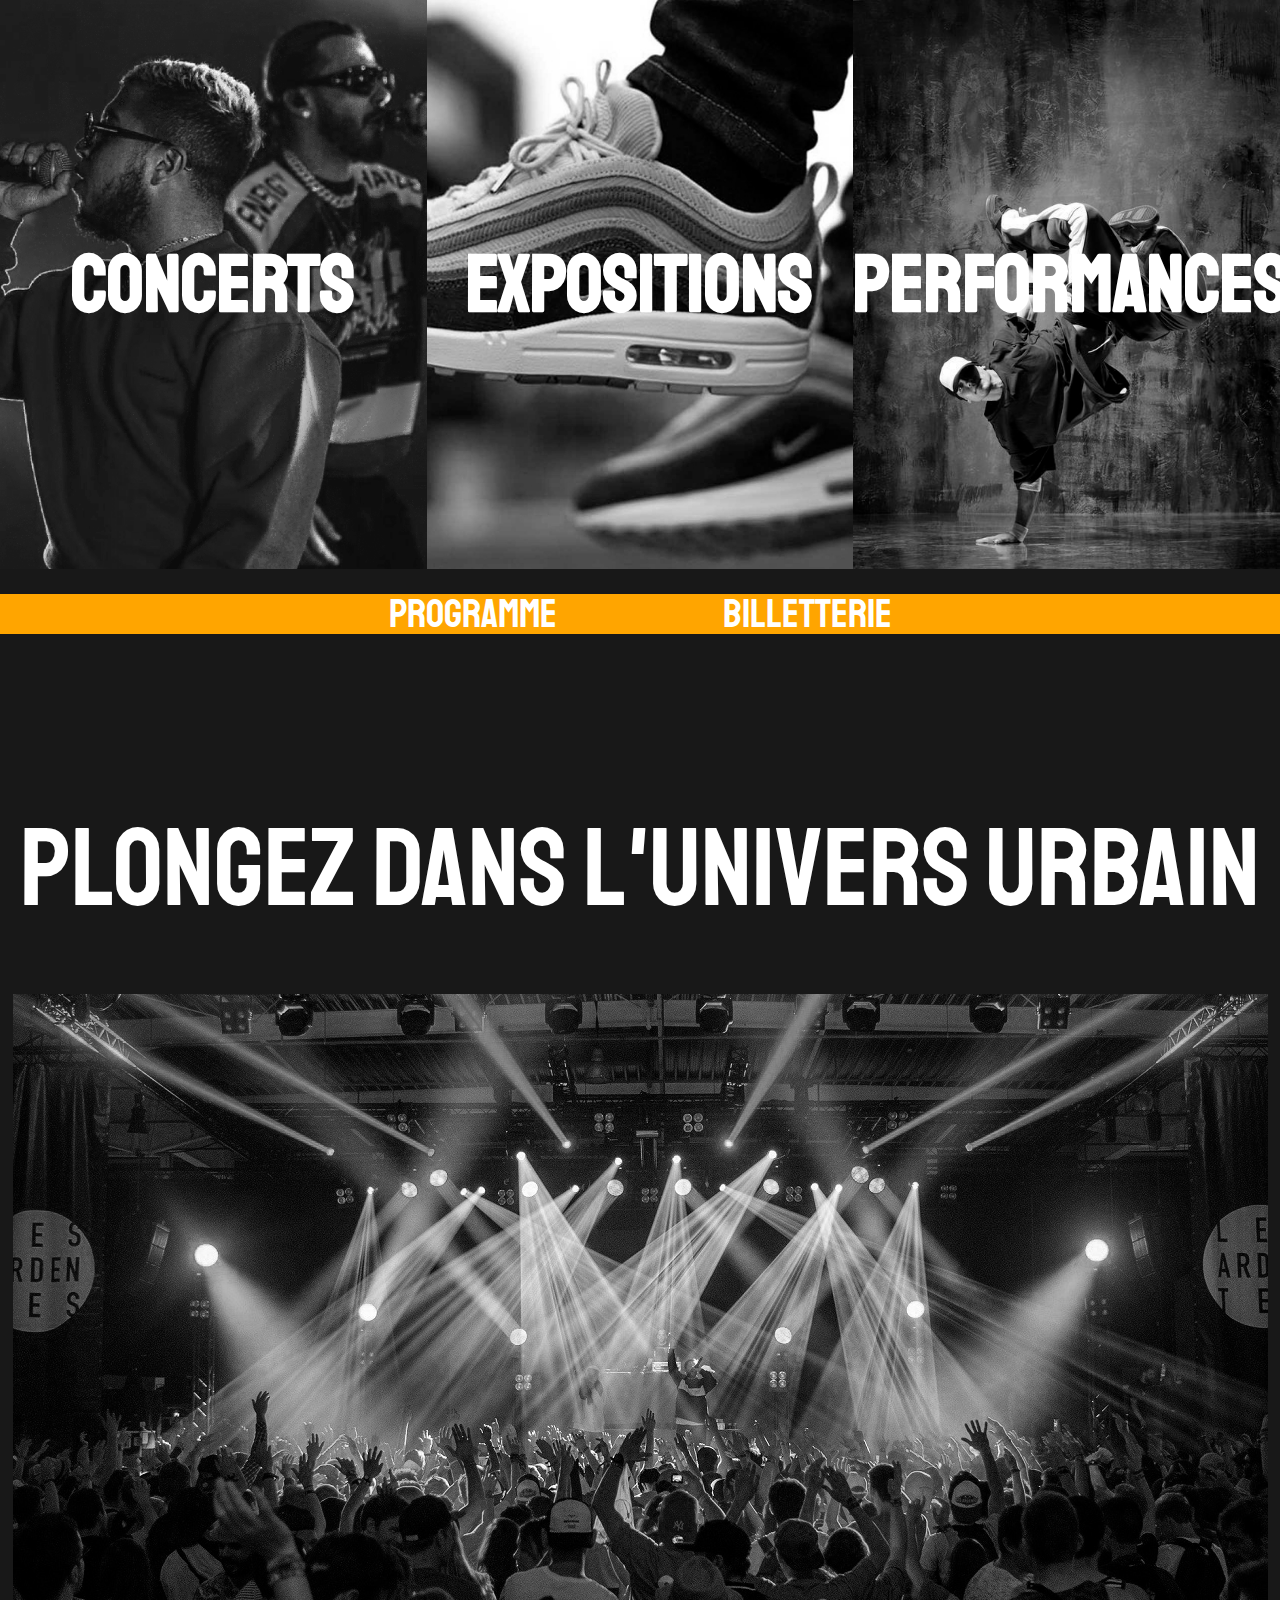
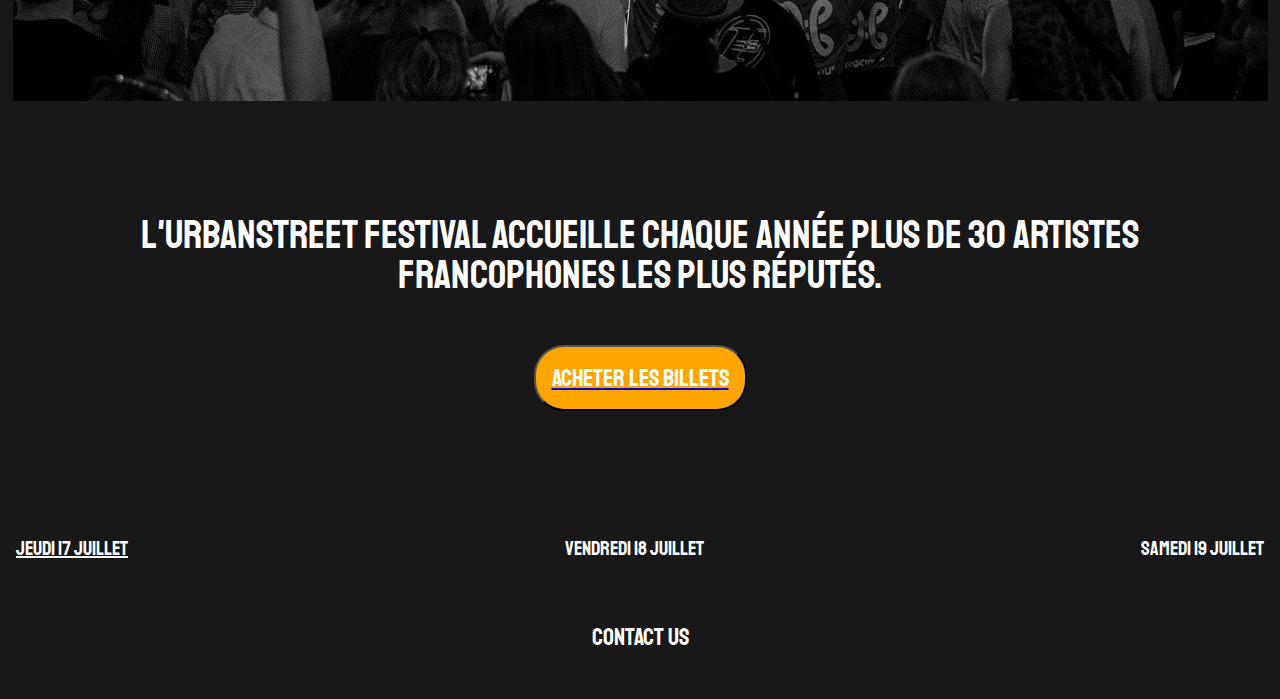
<file: index.html>
<!DOCTYPE html>
<!--[if lt IE 7]>      <html class="no-js lt-ie9 lt-ie8 lt-ie7"> <![endif]-->
<!--[if IE 7]>         <html class="no-js lt-ie9 lt-ie8"> <![endif]-->
<!--[if IE 8]>         <html class="no-js lt-ie9"> <![endif]-->
<!--[if gt IE 8]>      <html class="no-js"> <!--<![endif]-->
<html>
  <head>
    <meta charset="utf-8" />
    <meta http-equiv="X-UA-Compatible" content="IE=edge" />
    <title>Site Festival</title>
    <meta name="description" content="" />
    <meta name="viewport" content="width=device-width, initial-scale=1" />
    <link rel="stylesheet" href="css/reset.css" />
    <link rel="stylesheet" href="css/vendor/timetablejs.css" />
    <link rel="stylesheet" href="css/style.css" />
	<link rel="preconnect" href="https://fonts.gstatic.com">
	<link rel="preconnect" href="https://fonts.gstatic.com">
	<link href="https://fonts.googleapis.com/css2?family=Josefin+Sans&family=Staatliches&display=swap" rel="stylesheet">
	<link rel="preconnect" href="https://fonts.gstatic.com">
<link href="https://fonts.googleapis.com/css2?family=Mukta:wght@200;300&display=swap" rel="stylesheet">

    <script src="js/vendor/timetable.js" async defer></script>
    <script src="js/app.js" async defer></script>
  </head>
  <body>

	  <section id="top">
		  <div class="galerie">
			  <div class="item">
				  <img src="images/concertSCH.png">
				  <a href="concerts.html">
					<h1>CONCERTS</h1>
				  </a>

			  </div>
			  <div class="item">
				  <img src="images/sneakers.png">
				  <a href="expositions.html">
				  <h1>EXPOSITIONS</h1>
			  </a>
			  </div>
			  <div class="item">
				  <img src="images/dance.png">
				  <a href="performances.html">
				  <h1>PERFORMANCES</h1>
				  </a>
			  </div>
		  </div>
		  <div class="liens">
			  <a id="programme" href="#">
				  PROGRAMME
			  </a>
			  <a id="billetterie" href="billeterie.html">
				  BILLETTERIE
			  </a>
		  </div>

		  <div class="texte">

			  <h4> plongez dans l'univers urbain</h4>
			  <div class="imagehead">

			  <img src="images/foule.jpg" alt="">
 </div>
		  </div>

		  <div class="texte2">
		  	<h4> L'UrbanStreet Festival accueille chaque année plus de 30 artistes francophones les plus réputés.</h4>
		  </div>
		  <a href="billeterie.html">
		   <button class="ticket-button"> Acheter les billets </button>
		   </a>
	  </section>
    <div id="jours">
      <ul>
        <!-- La classe définissant le jour doit toujours être en deuxième position -->
        <li class="filter jeudi active">JEUDI 17 JUILLET</li>
        <li class="filter vendredi">VENDREDI 18 JUILLET</li>
        <li class="filter samedi">SAMEDI 19 JUILLET</li>
      </ul>
    </div>
    <div id="timetable" class="timetable"></div>

<div class="contact">
	<h4>contact us</h4>
</div>
    <!--[if lt IE 7]>
      <p class="browsehappy">
        You are using an <strong>outdated</strong> browser. Please
        <a href="#">upgrade your browser</a> to improve your experience.
      </p>
    <![endif]-->
  </body>
</html>
</file>
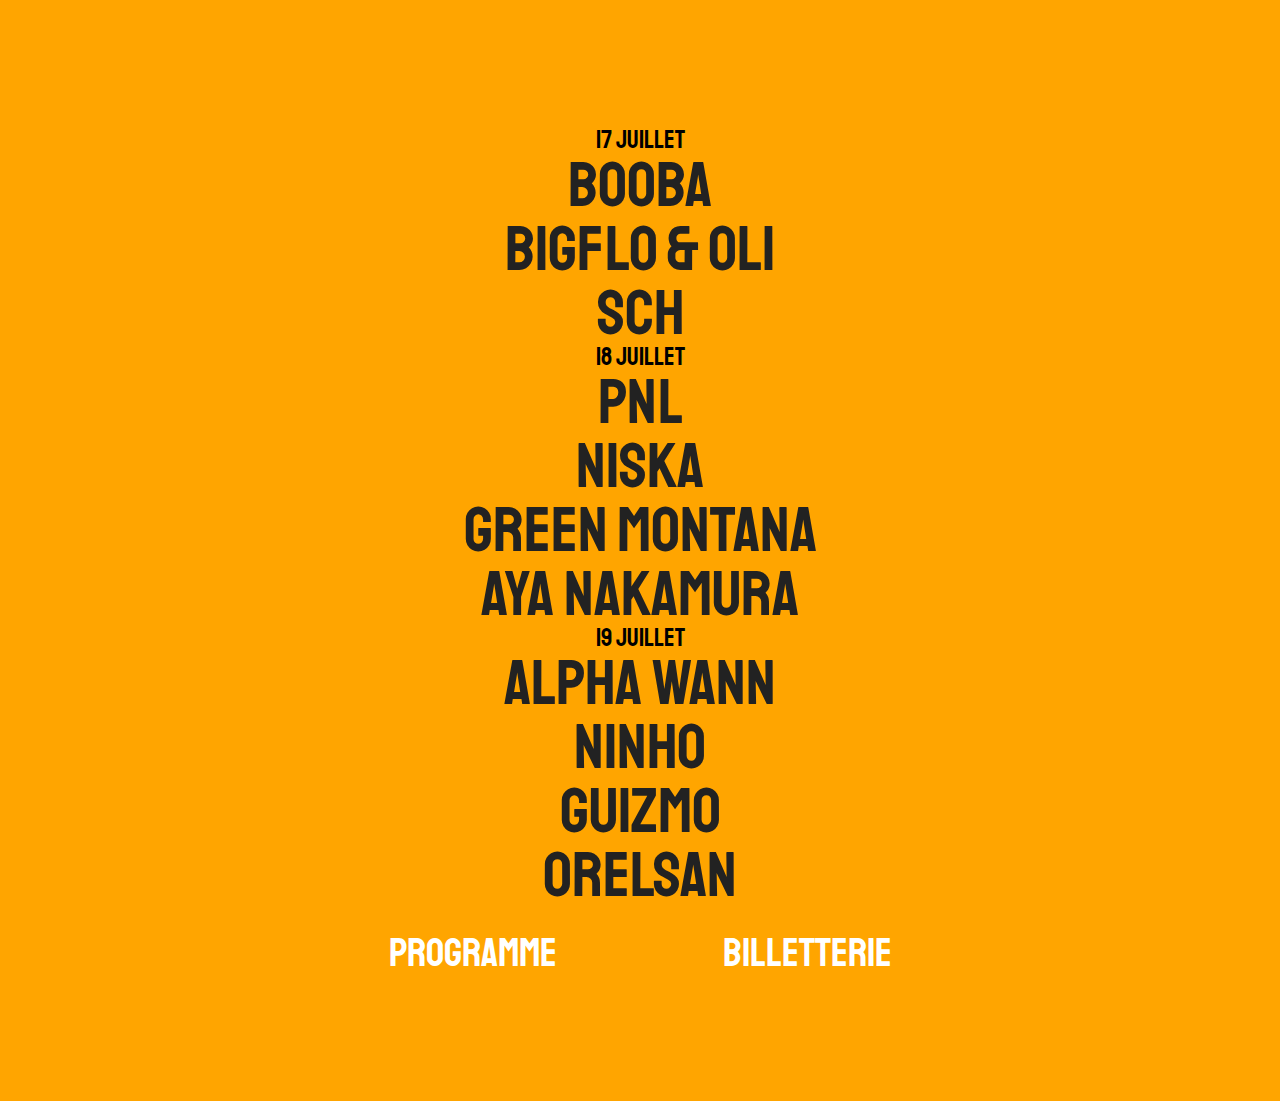
<file: concerts.html>
<!DOCTYPE html>
<html lang="fr" dir="ltr">
	<head>
		<meta charset="utf-8">
		<link rel="stylesheet" href="css/reset.css" />
	    <link rel="stylesheet" href="css/vendor/timetablejs.css" />
	    <link rel="stylesheet" href="css/style.css" />
		<link rel="preconnect" href="https://fonts.gstatic.com">
	<link href="https://fonts.googleapis.com/css2?family=Staatliches&display=swap" rel="stylesheet">
	    <script src="js/vendor/timetable.js" async defer></script>
	    <script src="js/app.js" async defer></script>
		<title>CONCERTS</title>
	</head>
	<body>


		<div class="Liste">


	<h4>17 Juillet</h4>
		<h1>BOOBA</h1>
		<h1>BIGFLO & OLI</h1>
		<h1>SCH</h1>
	<h4>18 Juillet</h4>
		<h1>PNL</h1>
		<h1>NISKA</h1>
		<h1>GREEN MONTANA</h1>
		<h1>AYA NAKAMURA</h1>
	<h4>19 Juillet</h4>
		<h1>ALPHA WANN</h1>
		<h1>NINHO</h1>
		<h1>GUIZMO</h1>
		<h1>ORELSAN</h1>
		<div class="liens">
			<a id="programme2" href="#">
				PROGRAMME
			</a>
			<a id="billetterie2" href="#">
				BILLETTERIE
			</a>
		</div>
		</div>

	</body>
</html>
</file>
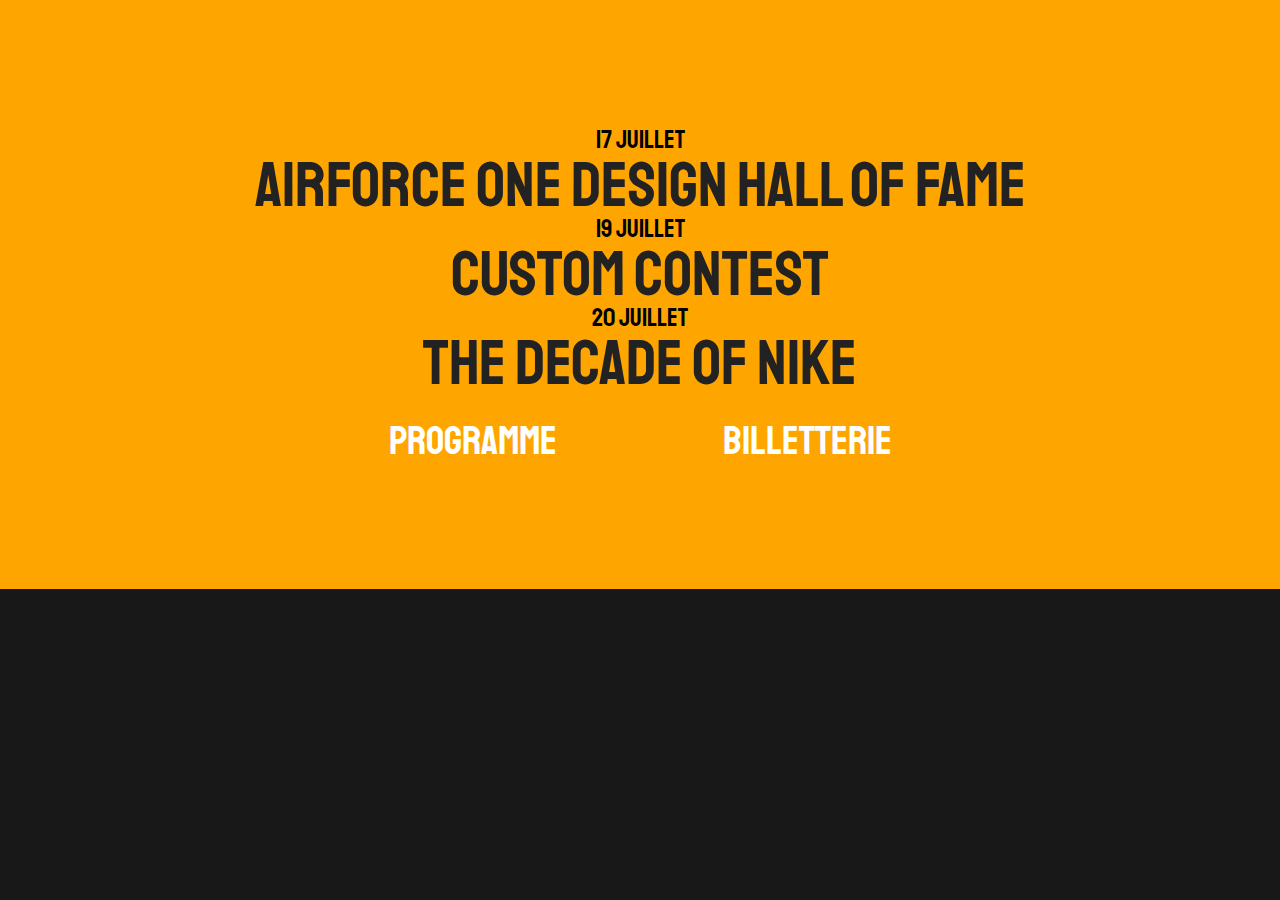
<file: expositions.html>
<!DOCTYPE html>
<html lang="fr" dir="ltr">
	<head>
		<meta charset="utf-8">
		<link rel="stylesheet" href="css/reset.css" />
	    <link rel="stylesheet" href="css/vendor/timetablejs.css" />
	    <link rel="stylesheet" href="css/style.css" />
		<link rel="preconnect" href="https://fonts.gstatic.com">
	<link href="https://fonts.googleapis.com/css2?family=Staatliches&display=swap" rel="stylesheet">
	    <script src="js/vendor/timetable.js" async defer></script>
	    <script src="js/app.js" async defer></script>
		<title>CONCERTS</title>
	</head>
	<body>


		<div class="Liste">


	<h4>17 Juillet</h4>
		<h1>Airforce One design Hall of Fame</h1>


	<h4>19 Juillet</h4>
		<h1>Custom Contest </h1>

		<h4>20 Juillet</h4>
			<h1>The Decade of Nike </h1>
		<div class="liens">
			<a id="programme2" href="#">
				PROGRAMME
			</a>
			<a id="billetterie2" href="#">
				BILLETTERIE
			</a>
		</div>
		</div>

	</body>
</html>
</file>
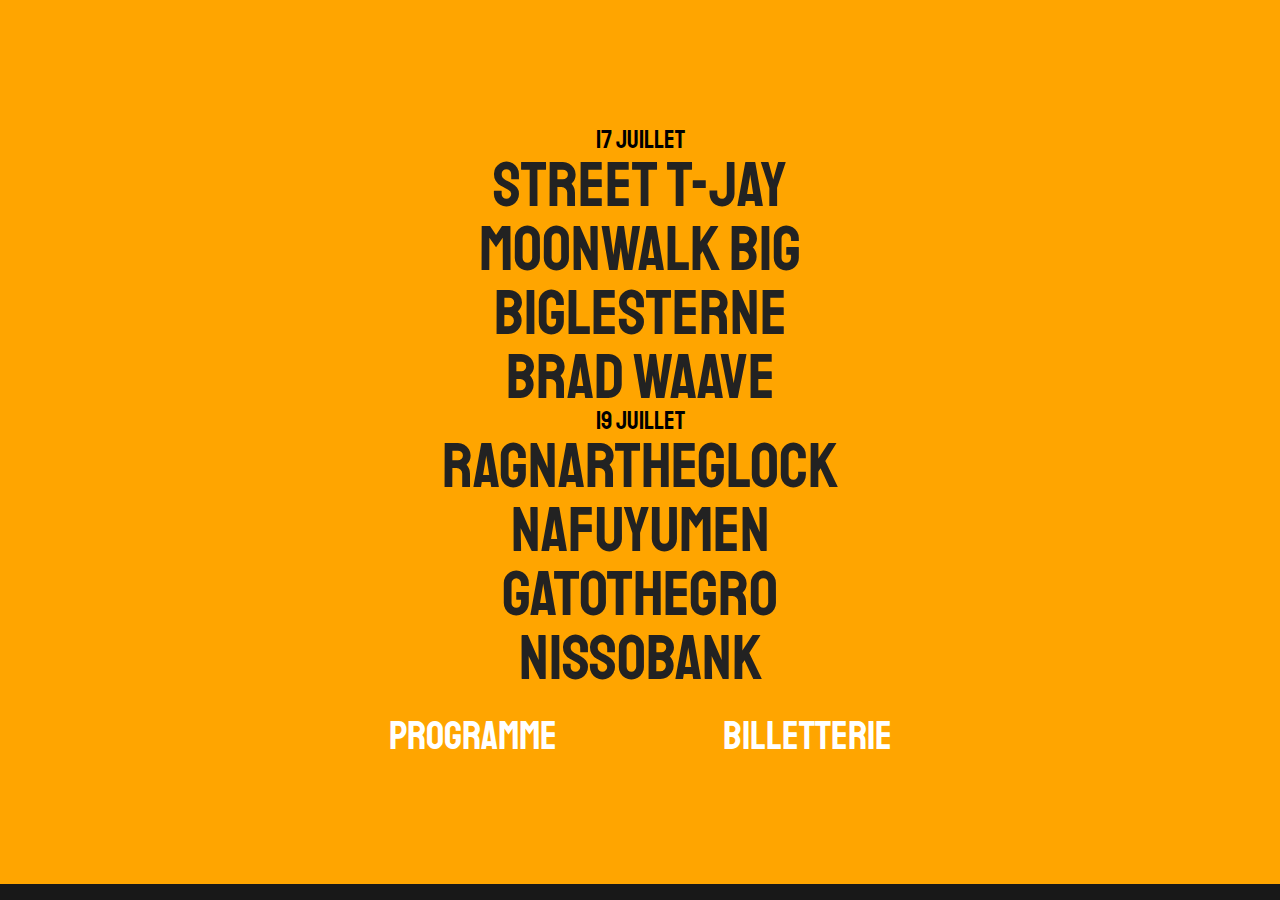
<file: performances.html>
<!DOCTYPE html>
<html lang="fr" dir="ltr">
	<head>
		<meta charset="utf-8">
		<link rel="stylesheet" href="css/reset.css" />
	    <link rel="stylesheet" href="css/vendor/timetablejs.css" />
	    <link rel="stylesheet" href="css/style.css" />
		<link rel="preconnect" href="https://fonts.gstatic.com">
	<link href="https://fonts.googleapis.com/css2?family=Staatliches&display=swap" rel="stylesheet">
	    <script src="js/vendor/timetable.js" async defer></script>
	    <script src="js/app.js" async defer></script>
		<title>CONCERTS</title>
	</head>
	<body>


		<div class="Liste">


	<h4>17 Juillet</h4>
		<h1>Street T-jay</h1>
		<h1>Moonwalk BIG</h1>
		<h1>Biglesterne</h1>
		<h1>Brad Waave</h1>
	<h4>19 Juillet</h4>
		<h1>RagnarTheGlock</h1>
		<h1>Nafuyumen</h1>
		<h1>GatoTheGro</h1>
		<h1>NissoBANK</h1>

		<div class="liens">
			<a id="programme2" href="#">
				PROGRAMME
			</a>
			<a id="billetterie2" href="#">
				BILLETTERIE
			</a>
		</div>
		</div>

	</body>
</html>
</file>
<file: css/vendor/timetablejs.css>
.timetable {
  display: flex;
  align-items: stretch;
  width: 100%;
  max-width: 100%;
  box-sizing: border-box;
}
.timetable * {
  box-sizing: inherit;
}
.timetable li,
.timetable ul {
  list-style-type: none;
  margin: 0;
}
.timetable li,
.timetable ul {
  padding: 0;
}
.timetable > aside {
  flex: none;
  max-width: 30%;
  padding: 0 !important;
  margin-top: 46px;
  border-right: 5px solid transparent;
  position: relative;
}
.timetable > aside li {
  padding: 0 15px;
  background-color: #efefef;
  line-height: 46px;
}
.timetable > aside li:not(:last-of-type) {
  border-bottom: 1px solid #fff;
}
.timetable > aside .row-heading {
  display: inline-block;
  max-width: 100%;
  overflow: hidden;
  text-overflow: ellipsis;
  white-space: nowrap;
  word-wrap: normal;
}
.timetable > aside:before {
  content: "";
  display: block;
  background-color: #fff;
  height: 46px;
  position: relative;
  margin-top: -46px;
  top: 0;
}
.timetable aside li,
.timetable time li {
  height: 46px;
}
.timetable > section {
  flex: 3 0 auto;
  width: 0;
  padding: 0 !important;
}
.timetable > section time {
  display: block;
  width: 100%;
  overflow-x: scroll;
  -webkit-overflow-scrolling: touch;
}
.timetable > section > header {
  position: relative;
  top: 0;
  z-index: 3;
  width: 100%;
  overflow: hidden;
  background-color: #fff;
  transform-style: preserve-3d;
}
.timetable > section > header ul {
  display: flex;
  height: 46px;
  align-items: center;
}
.timetable > section > header li {
  flex: none;
  display: block;
  position: relative;
  width: 96px;
}
.timetable > section > header li .time-label {
  display: block;
  position: absolute;
  left: 0;
}
.timetable > section > header li:not(:first-of-type) .time-label {
  transform: translateX(-50%);
}
.timetable > section > header li:last-of-type {
  width: 0;
}
.timetable > section > header li:last-of-type .time-label {
  transform: translateX(-100%);
}
.timetable ul.room-timeline {
  border-left: none;
  display: flex;
  flex-direction: column;
  align-items: stretch;
}
.timetable ul.room-timeline li {
  position: relative;
  background-color: #f4f4f4;
  height: 46px;
}
.timetable ul.room-timeline li:nth-of-type(odd) {
  background-color: #fdfdfd;
}
.timetable ul.room-timeline li:first-of-type {
  border-top: 1px solid #e5e5e5;
}
.timetable ul.room-timeline li:last-of-type {
  border-bottom: 1px solid #e5e5e5;
}
.timetable ul.room-timeline li:not(:last-of-type) {
  border-bottom: none;
}
.timetable ul.room-timeline li:first-child .time-entry {
  height: 44px;
}
.timetable ul.room-timeline li:after,
.timetable ul.room-timeline li:before {
  content: "";
  position: absolute;
  z-index: 1;
  left: 0;
  top: 0;
  right: 0;
  bottom: 0;
}
.timetable ul.room-timeline li:before {
  background-image: linear-gradient(90deg, #e5e5e5 1px, transparent 0);
  background-size: 24px auto;
}
.timetable ul.room-timeline li:after {
  background-image: linear-gradient(
    90deg,
    #e5e5e5,
    #e5e5e5 1px,
    #f4f4f4 0,
    #f4f4f4 2px,
    #e5e5e5 0,
    #e5e5e5 3px,
    transparent 0,
    transparent
  );
  background-size: 96px auto;
  background-position: -2px 0;
}
.timetable .time-entry {
  background-color: #ec6a5e;
  transition: background-color 0.2s;
  height: 45px;
  display: block;
  position: absolute;
  z-index: 2;
  padding: 0 10px;
  white-space: normal;
  overflow: hidden;
  color: #fff;
  border: 1px solid #e32c1b;
  transform-style: preserve-3d;
}
.timetable .time-entry small {
  position: relative;
  top: 50%;
  transform: translateY(-50%);
  display: block;
}
.timetable .time-entry:hover {
  background-color: #e74030;
}
</file>
<file: css/style.css>
#top {
    min-height: 100vh;
}

#top .galerie {
    height: 90%;
    background-color: orange;
    display: grid;
    grid-template-columns: 1fr 1fr 1fr;
}

#top .galerie .item {
    position: relative;
}

#top .galerie .item h1 {
    position: absolute;
    top: 2rem;
    left: 0;
    right: 0;
    margin-left: auto;
    margin-right: auto;
    text-align: center;
    font-size: 5rem;
    color: white;
    font-family: sans-serif;
    text-transform: uppercase;
    font-weight: bolder;
    font-family: 'Staatliches', cursive;
	overflow: hidden;
}

#top .galerie .item img {
    width: 100%;
    height: 100%;
    object-fit: cover;
}

#top .item h1 {
    margin-top: 50%;
}

/* Style des filtres de la grille horraire */
#jours {
    padding: 1rem;
}

#jours ul {
    display: flex;
    justify-content: space-between;
}

#jours ul li.active,
#jours ul li:hover {
    cursor: pointer;
    text-decoration: underline;
}

ul li {
    font-family: helvetica;
}

.liens {
    margin-top: 2%;
    text-align: center;
    font-size: 40px;
}

.liens a {
    margin-left: 2em;
    margin-right: 2em;
    margin-top: em;
    margin-bottom: 4em;
    text-decoration: none;
    color: white;
    font-family: 'Staatliches', cursive;
}

.liens {
    background-color: orange;
}

body {
    background-color: #181818;
}

.Liste {
    background-color: orange;
    font-size: 4rem;
    font-family: 'Staatliches', cursive;
    display: grid;
    place-items: center;
    padding-top: 10%;
    padding-bottom: 10%;
}

#programme2 {
    margin-left: 2em;
    margin-right: 2em;
    margin-top: 15%;
    margin-bottom: 4em;
    text-decoration: none;
    color: white;
    font-family: 'Staatliches', cursive;
}

#retour {
    font-size: 2rem;
    place-items: left;
}

.Liste p {
    font-size: 2rem;
}

/* Restyle tableau */
.timetable>section>header {
    background-color: transparent;
    color: white;
}

.timetable>section>header li .time-label {
    font-family: 'Staatliches';
}

#jours {
    font-size: 20px;
    font-family: 'Staatliches'cursive;
    color: white;
    padding-top: 10%;
    text-decoration: none;
}

#jours li {
    font-family: 'Staatliches';
}

#timetable li {
    font-family: 'Mukta', sans-serif;
}

.timetable>aside:before {
    background-color: transparent;
}

h3 {
    font-size: 45px;
    font-family: 'Staatliches';
    color: white;
    text-align: center;
}

.ticket1 {
    margin-top: 290px;
    text-align: center;
}

.ticket2 {
    margin-top: 290px;
    text-align: center;
}

.ticket3 {
    margin-top: 290px;
    text-align: center;
}

h2 {
    font-size: 70px;
    font-family: 'Staatliches';
    color: white;
    padding: 5%;
    background-color: orange;
}

h4 {
    text-align: center;
    font-size: 25px;
    color: black;
}

p {
    font-family: 'Mukta', sans-serif;
    color: white
}

h3 {
    font-size: 90px;
}

#tickets {
    width: 400px;
    margin-bottom: 50px;
    margin-top: 50px;
}

.headbilletterie {
    background-color: #303030;
    padding: 50px;
}

.ticket-container {
	display: flex;
}

.ticket-container img {
	max-width: 75%;
}

.ticket1 {
    background-color: #787878;
	margin: 2rem;
    padding-bottom: 40px;
}

.ticket2 {
    background-color: #787878;
	margin: 2rem;
    padding-bottom: 40px;
}

.ticket3 {
    background-color: #787878;
	margin: 2rem;
    padding-bottom: 40px;
}

#bodybillet {
    background-image: url(images/dance.png);
}

button {
    margin-top: 40px;
    font-family: 'Staatliches';
    width: 200px;
    background-color: orange;
    color: white;
	border-radius: 30px;
	padding: 1rem;
	font-size: 1.50rem;
}

.ticket-button {
    margin: 0 auto;
    display: block;
    width: auto;
}

.texte h4 {
    font-family: 'Staatliches';
    color: white;
    margin-top: 180px;
    font-size: 110px;
}

.imagehead {
    display: grid;
    place-items: center;
    margin-top: 70px;
}

.imagehead img {
	max-width: 100%;
}

.texte2 h4 {
    text-align: center;
    margin-top: 5%;
    font-family: 'Staatliches';
    font-size: 40px;
    color: white;
    padding: 50px;
}

.timetable ul.room-timeline li:before {
    background-color: black;
}

.timetable .time-entry {
    background-color: orange;
}

@media only screen and (max-width: 768px) {
	#top {
		height: auto;
	}
    #top .galerie  {
        grid-template-columns: 1fr;
    }

	#top .galerie .item {
		max-height: 30vh;
	}

	#top .item h1 {
		margin-top: 0;
	}

	#top .galerie .item h1  {
		top: calc(50% - 2.5rem)
	}
}

@media only screen and (max-width: 930px) {
	.ticket-container {
		display: block;
	}
}

.contact {

	margin: 50px;

}

.contact h4 {

	font-family: "Staatliches";
	font-size: 1.5rem;
	color: white;
	
}
</file>
